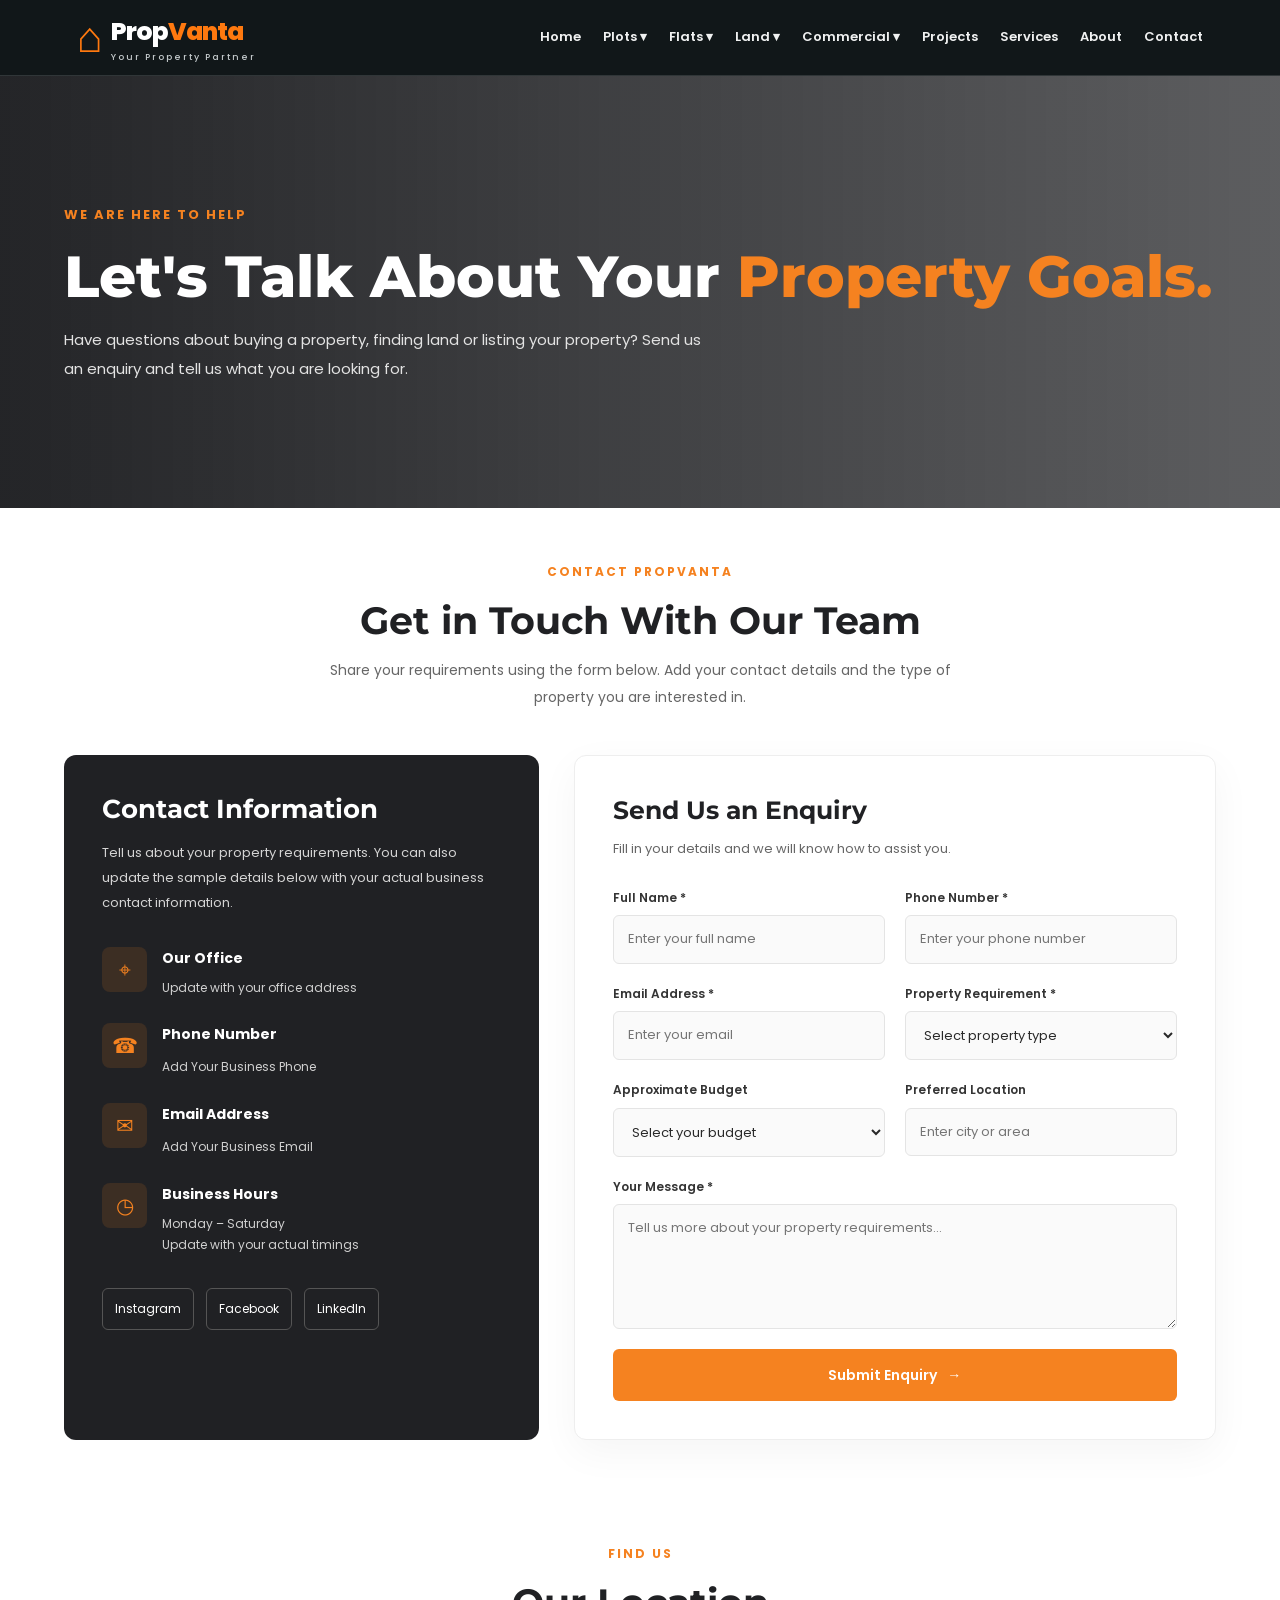
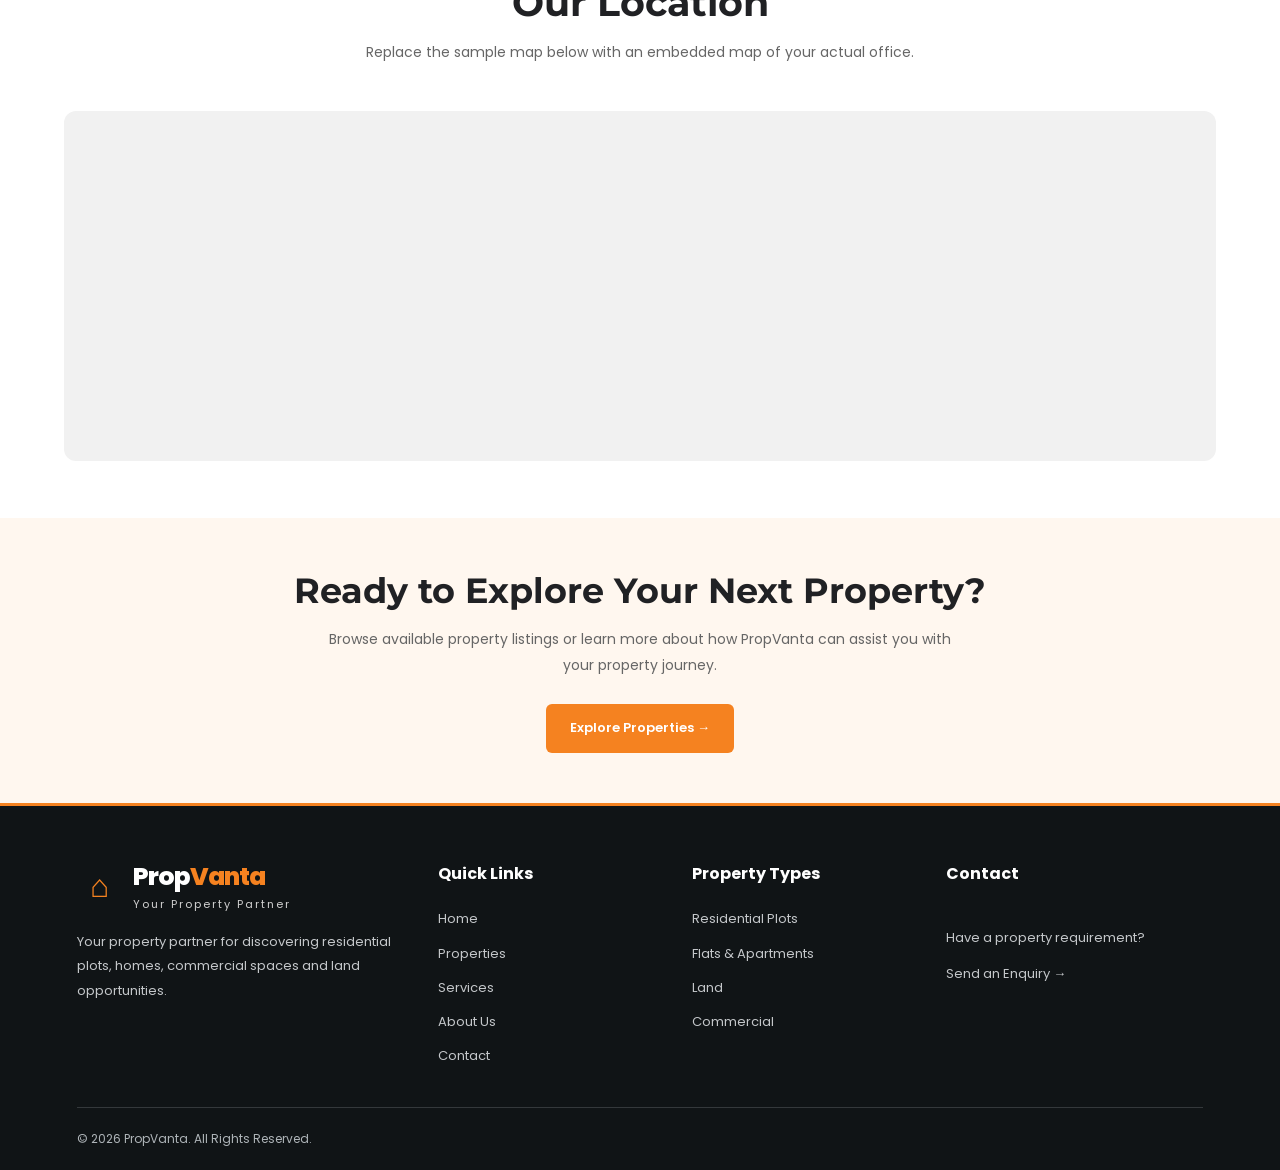
<file: contact.html>
<!DOCTYPE html>
<html lang="en">
<head>
  <meta charset="UTF-8">
  <meta name="viewport" content="width=device-width, initial-scale=1.0">
  <title>Contact Us | PropVanta</title>
  <meta name="description" content="Contact PropVanta for residential plots, flats, land investments and commercial property enquiries.">

  <link rel="stylesheet" href="style.css">

  <link rel="preconnect" href="https://fonts.googleapis.com">
  <link rel="preconnect" href="https://fonts.gstatic.com" crossorigin>
  <link href="https://fonts.googleapis.com/css2?family=Montserrat:wght@400;500;600;700;800&family=Poppins:wght@400;500;600;700&display=swap" rel="stylesheet">

  <style>
    * {
      box-sizing: border-box;
    }

    :root {
      --contact-orange: #f58220;
      --contact-dark: #202124;
      --contact-text: #666;
      --contact-light: #fff7ef;
    }

    body {
      margin: 0;
      font-family: 'Poppins', sans-serif;
      color: #292929;
      background: #fff;
    }

    a {
      text-decoration: none;
    }

    .contact-hero {
      min-height: 390px;
      display: flex;
      align-items: center;
      color: #fff;
      background:
        linear-gradient(90deg, rgba(24,25,28,.95), rgba(24,25,28,.70)),
        url('https://images.unsplash.com/photo-1486406146926-c627a92ad1ab?auto=format&fit=crop&w=1800&q=85')
        center/cover no-repeat;
    }

    .contact-hero-inner {
      width: min(1180px, 90%);
      margin: auto;
      padding: 75px 0;
    }

    .contact-eyebrow {
      color: var(--contact-orange);
      font-size: 13px;
      font-weight: 700;
      letter-spacing: 2px;
      text-transform: uppercase;
    }

    .contact-hero h1 {
      margin: 15px 0;
      font-family: 'Montserrat', sans-serif;
      font-size: clamp(36px, 5vw, 58px);
      line-height: 1.2;
      font-weight: 800;
    }

    .contact-hero h1 span {
      color: var(--contact-orange);
    }

    .contact-hero p {
      max-width: 650px;
      color: #e3e3e3;
      font-size: 15px;
      line-height: 1.9;
      margin: 0;
    }

    .contact-section {
      padding: 80px 0;
    }

    .contact-container {
      width: min(1180px, 90%);
      margin: auto;
    }

    .contact-heading {
      text-align: center;
      margin-bottom: 45px;
    }

    .contact-heading span {
      color: var(--contact-orange);
      font-size: 12px;
      font-weight: 700;
      letter-spacing: 2px;
      text-transform: uppercase;
    }

    .contact-heading h2 {
      color: var(--contact-dark);
      font-family: 'Montserrat', sans-serif;
      font-size: clamp(27px, 3vw, 38px);
      margin: 12px 0;
    }

    .contact-heading p {
      max-width: 670px;
      margin: auto;
      color: var(--contact-text);
      font-size: 14px;
      line-height: 1.9;
    }

    .contact-layout {
      display: grid;
      grid-template-columns: .85fr 1.15fr;
      gap: 35px;
      align-items: stretch;
    }

    .contact-info {
      padding: 38px;
      border-radius: 12px;
      color: white;
      background: var(--contact-dark);
    }

    .contact-info h2 {
      margin: 0 0 14px;
      font-family: 'Montserrat', sans-serif;
      font-size: 26px;
    }

    .contact-info > p {
      color: #d4d4d4;
      font-size: 13px;
      line-height: 1.9;
      margin-bottom: 32px;
    }

    .contact-info-item {
      display: flex;
      align-items: flex-start;
      gap: 15px;
      margin: 25px 0;
    }

    .contact-info-icon {
      flex: 0 0 45px;
      width: 45px;
      height: 45px;
      display: grid;
      place-items: center;
      color: var(--contact-orange);
      background: rgba(245,130,32,.13);
      border-radius: 8px;
      font-size: 21px;
    }

    .contact-info-item h3 {
      font-size: 14px;
      margin: 0 0 7px;
    }

    .contact-info-item p,
    .contact-info-item a {
      color: #d0d0d0;
      font-size: 12px;
      line-height: 1.8;
      margin: 0;
      overflow-wrap: anywhere;
    }

    .contact-info-item a:hover {
      color: var(--contact-orange);
    }

    .contact-social {
      display: flex;
      gap: 12px;
      margin-top: 32px;
      flex-wrap: wrap;
    }

    .contact-social a {
      display: inline-flex;
      align-items: center;
      justify-content: center;
      min-width: 42px;
      height: 42px;
      padding: 0 12px;
      border: 1px solid #555;
      border-radius: 6px;
      color: white;
      font-size: 12px;
      transition: .25s;
    }

    .contact-social a:hover {
      background: var(--contact-orange);
      border-color: var(--contact-orange);
    }

    .contact-form-card {
      padding: 38px;
      background: #fff;
      border: 1px solid #eee;
      border-radius: 12px;
      box-shadow: 0 12px 40px rgba(0,0,0,.045);
    }

    .contact-form-card h2 {
      margin: 0 0 10px;
      color: var(--contact-dark);
      font-family: 'Montserrat', sans-serif;
      font-size: 25px;
    }

    .contact-form-card > p {
      margin: 0 0 28px;
      color: var(--contact-text);
      font-size: 13px;
      line-height: 1.8;
    }

    .contact-form {
      display: grid;
      grid-template-columns: 1fr 1fr;
      gap: 20px;
    }

    .contact-field {
      display: flex;
      flex-direction: column;
      gap: 8px;
    }

    .contact-field.full-width {
      grid-column: 1 / -1;
    }

    .contact-field label {
      color: #343434;
      font-size: 12px;
      font-weight: 600;
    }

    .contact-field input,
    .contact-field select,
    .contact-field textarea {
      width: 100%;
      padding: 13px 14px;
      font-family: inherit;
      font-size: 13px;
      color: #292929;
      background: #fafafa;
      border: 1px solid #e4e4e4;
      border-radius: 6px;
      outline: none;
      transition: .2s;
    }

    .contact-field input:focus,
    .contact-field select:focus,
    .contact-field textarea:focus {
      border-color: var(--contact-orange);
      background: #fff;
      box-shadow: 0 0 0 3px rgba(245,130,32,.10);
    }

    .contact-field textarea {
      min-height: 125px;
      resize: vertical;
    }

    .contact-submit {
      grid-column: 1 / -1;
      display: inline-flex;
      justify-content: center;
      align-items: center;
      gap: 10px;
      width: 100%;
      padding: 15px 20px;
      border: none;
      border-radius: 6px;
      background: var(--contact-orange);
      color: #fff;
      font-family: inherit;
      font-size: 14px;
      font-weight: 600;
      cursor: pointer;
      transition: .25s;
    }

    .contact-submit:hover {
      background: #db6d12;
    }

    .contact-submit:disabled {
      opacity: .7;
      cursor: wait;
    }

    .contact-form-status {
      grid-column: 1 / -1;
      display: none;
      padding: 13px;
      border-radius: 6px;
      font-size: 13px;
      line-height: 1.7;
    }

    .contact-form-status.success {
      display: block;
      color: #176b37;
      background: #eaf8ef;
    }

    .contact-form-status.error {
      display: block;
      color: #a12a2a;
      background: #fff0f0;
    }

    .contact-map-section {
      padding: 0 0 80px;
    }

    .contact-map {
      width: 100%;
      height: 350px;
      overflow: hidden;
      border: 0;
      border-radius: 12px;
      background: #f1f1f1;
    }

    .contact-bottom-cta {
      padding: 60px 0;
      background: var(--contact-light);
      text-align: center;
    }

    .contact-bottom-cta h2 {
      margin: 0 0 12px;
      color: var(--contact-dark);
      font-family: 'Montserrat', sans-serif;
      font-size: clamp(25px, 3vw, 35px);
    }

    .contact-bottom-cta p {
      max-width: 650px;
      margin: 0 auto 25px;
      color: var(--contact-text);
      font-size: 14px;
      line-height: 1.9;
    }

    .contact-btn {
      display: inline-flex;
      align-items: center;
      justify-content: center;
      gap: 8px;
      padding: 14px 24px;
      color: white;
      background: var(--contact-orange);
      border-radius: 6px;
      font-size: 13px;
      font-weight: 600;
      transition: .25s;
    }

    .contact-btn:hover {
      background: #db6d12;
    }

    @media (max-width: 900px) {
      .contact-layout {
        grid-template-columns: 1fr;
      }

      .contact-info,
      .contact-form-card {
        padding: 30px;
      }
    }

    @media (max-width: 600px) {
      .contact-hero {
        min-height: 330px;
      }

      .contact-hero-inner {
        padding: 55px 0;
      }

      .contact-section {
        padding: 55px 0;
      }

      .contact-form {
        grid-template-columns: 1fr;
      }

      .contact-field.full-width,
      .contact-submit,
      .contact-form-status {
        grid-column: auto;
      }

      .contact-info,
      .contact-form-card {
        padding: 23px;
      }

      .contact-map {
        height: 260px;
      }
    }

/* ===== CONTACT PAGE FOOTER FIX ===== */

footer.footer {
  background: #101416 !important;
  color: #fff;
  padding: 55px 6% 0;
  border-top: 3px solid #f58220;
}

footer.footer .footer-container {
  width: 100%;
  max-width: 1350px;
  margin: 0 auto;
  display: grid !important;
  grid-template-columns: 1.5fr 1fr 1fr 1.2fr;
  gap: 40px;
  align-items: start;
  padding-bottom: 40px;
}

footer.footer .footer-about,
footer.footer .footer-links {
  min-width: 0;
}

footer.footer .footer-about .logo {
  display: inline-flex;
  align-items: center;
  gap: 12px;
  color: #fff;
  font-size: 25px;
  font-weight: 800;
  line-height: 1.3;
}

footer.footer .footer-about .logo-icon {
  width: 44px;
  height: 44px;
  display: grid;
  place-items: center;
  flex-shrink: 0;
  color: #f58220;
  font-size: 32px;
}

footer.footer .footer-about .logo small {
  display: block;
  margin-top: 4px;
  color: #d0d0d0;
  font-size: 11px;
  font-weight: 400;
  letter-spacing: 2px;
}

footer.footer .orange {
  color: #f58220 !important;
}

footer.footer .footer-about p,
footer.footer .footer-links p {
  margin: 18px 0 0;
  color: #c4c7ca;
  font-size: 13px;
  line-height: 1.9;
}

footer.footer .footer-links {
  display: flex !important;
  flex-direction: column !important;
  align-items: flex-start;
  gap: 12px;
}

footer.footer .footer-links h3 {
  margin: 0 0 10px;
  padding-bottom: 0;
  color: #fff;
  font-size: 16px;
  font-weight: 700;
}

footer.footer .footer-links h3::after {
  display: none !important;
}

footer.footer .footer-links a {
  display: block;
  color: #c4c7ca;
  font-size: 13px;
  line-height: 1.7;
  text-decoration: none;
  transition: color .25s, transform .25s;
}

footer.footer .footer-links a:hover {
  color: #f58220;
  transform: translateX(4px);
}

footer.footer .footer-bottom {
  width: 100%;
  max-width: 1350px;
  margin: 0 auto;
  padding: 20px 0;
  border-top: 1px solid #34383b;
  text-align: left;
}

footer.footer .footer-bottom p {
  margin: 0;
  color: #aeb4b8;
  font-size: 12px;
  line-height: 1.8;
}

/* Tablet */
@media (max-width: 900px) {
  footer.footer .footer-container {
    grid-template-columns: repeat(2, minmax(0, 1fr));
    gap: 32px;
  }
}

/* Mobile */
@media (max-width: 550px) {
  footer.footer {
    padding: 40px 6% 0;
  }

  footer.footer .footer-container {
    grid-template-columns: 1fr;
    gap: 28px;
    padding-bottom: 30px;
  }

  footer.footer .footer-about .logo {
    font-size: 23px;
  }

  footer.footer .footer-bottom {
    padding: 17px 0;
  }
}

  </style>
</head>

<body>

  <!-- NAVBAR -->
  <header class="navbar">
    <a href="index.html" class="logo">
      <span class="logo-icon">⌂</span>
      <span>
        Prop<span class="orange">Vanta</span>
        <small>Your Property Partner</small>
      </span>
    </a>

    <button class="menu-toggle" id="menuToggle"
      aria-label="Toggle navigation"
      aria-expanded="false">☰</button>

    <nav class="nav-links" id="navLinks">
      <a href="index.html">Home</a>

      <div class="dropdown">
        <button class="drop-btn" type="button">Plots ▾</button>
        <div class="dropdown-menu">
          <a href="project.html?type=Residential%20Plot">Residential Plots</a>
          <a href="project.html?type=Commercial%20Plot">Commercial Plots</a>
          <a href="project.html?type=Farmhouse%20Plot">Farmhouse Plots</a>
          <a href="project.html?type=Gated%20Community%20Plot">Gated Community Plots</a>
          <a href="project.html?type=Plots">View All Plots</a>
        </div>
      </div>

      <div class="dropdown">
        <button class="drop-btn" type="button">Flats ▾</button>
        <div class="dropdown-menu">
          <a href="project.html?type=Apartment">Apartments</a>
          <a href="project.html?type=Flat">Residential Flats</a>
          <a href="project.html?type=Luxury Apartment">Luxury Apartments</a>
          <a href="project.html?type=Flats">View All Flats</a>
        </div>
      </div>

      <div class="dropdown">
        <button class="drop-btn" type="button">Land ▾</button>
        <div class="dropdown-menu">
          <a href="project.html?type=Agricultural Land">Agricultural Land</a>
          <a href="project.html?type=Farm Land">Farm Land</a>
          <a href="project.html?type=Industrial Land">Industrial Land</a>
          <a href="project.html?type=Land">View All Land</a>
        </div>
      </div>

      <div class="dropdown">
        <button class="drop-btn" type="button">Commercial ▾</button>
        <div class="dropdown-menu">
          <a href="project.html?type=Shop">Shops</a>
          <a href="project.html?type=Office">Office Spaces</a>
          <a href="project.html?type=Commercial Property">Commercial Properties</a>
        </div>
      </div>

      <a href="project.html">Projects</a>
      <a href="service.html">Services</a>
      <a href="about.html">About</a>
      <a href="contact.html" class="active">Contact</a>
    
    </nav>
  </header>

  <main>
    <!-- HERO -->
    <section class="contact-hero">
      <div class="contact-hero-inner">
        <span class="contact-eyebrow">We Are Here to Help</span>
        <h1>Let's Talk About Your <span>Property Goals.</span></h1>
        <p>
          Have questions about buying a property, finding land or listing
          your property? Send us an enquiry and tell us what you are looking for.
        </p>
      </div>
    </section>

    <!-- CONTACT FORM AND INFORMATION -->
    <section class="contact-section">
      <div class="contact-container">
        <div class="contact-heading">
          <span>Contact PropVanta</span>
          <h2>Get in Touch With Our Team</h2>
          <p>
            Share your requirements using the form below. Add your contact
            details and the type of property you are interested in.
          </p>
        </div>

        <div class="contact-layout">
          <!-- CONTACT DETAILS -->
          <aside class="contact-info">
            <h2>Contact Information</h2>
            <p>
              Tell us about your property requirements. You can also update
              the sample details below with your actual business contact information.
            </p>

            <div class="contact-info-item">
              <div class="contact-info-icon">⌖</div>
              <div>
                <h3>Our Office</h3>
                <p>Update with your office address</p>
              </div>
            </div>

            <div class="contact-info-item">
              <div class="contact-info-icon">☎</div>
              <div>
                <h3>Phone Number</h3>
                <a href="tel:+910000000000">Add Your Business Phone</a>
              </div>
            </div>

            <div class="contact-info-item">
              <div class="contact-info-icon">✉</div>
              <div>
                <h3>Email Address</h3>
                <a href="mailto:info@example.com">Add Your Business Email</a>
              </div>
            </div>

            <div class="contact-info-item">
              <div class="contact-info-icon">◷</div>
              <div>
                <h3>Business Hours</h3>
                <p>Monday – Saturday</p>
                <p>Update with your actual timings</p>
              </div>
            </div>

            <div class="contact-social">
              <!-- Replace # with your actual social media URLs -->
              <a href="#" aria-label="Instagram">Instagram</a>
              <a href="#" aria-label="Facebook">Facebook</a>
              <a href="#" aria-label="LinkedIn">LinkedIn</a>
            </div>
          </aside>

          <!-- CONTACT FORM -->
          <div class="contact-form-card">
            <h2>Send Us an Enquiry</h2>
            <p>Fill in your details and we will know how to assist you.</p>

            <form class="contact-form" id="contactForm">
              <div class="contact-field">
                <label for="fullName">Full Name *</label>
                <input
                  type="text"
                  id="fullName"
                  name="fullName"
                  placeholder="Enter your full name"
                  autocomplete="name"
                  required>
              </div>

              <div class="contact-field">
                <label for="phone">Phone Number *</label>
                <input
                  type="tel"
                  id="phone"
                  name="phone"
                  placeholder="Enter your phone number"
                  autocomplete="tel"
                  pattern="[0-9+\-\s()]{8,20}"
                  required>
              </div>

              <div class="contact-field">
                <label for="email">Email Address *</label>
                <input
                  type="email"
                  id="email"
                  name="email"
                  placeholder="Enter your email"
                  autocomplete="email"
                  required>
              </div>

              <div class="contact-field">
                <label for="propertyType">Property Requirement *</label>
                <select id="propertyType" name="propertyType" required>
                  <option value="">Select property type</option>
                  <option value="Residential Plot">Residential Plot</option>
                  <option value="Commercial Plot">Commercial Plot</option>
                  <option value="Flat or Apartment">Flat / Apartment</option>
                  <option value="Agricultural Land">Agricultural Land</option>
                  <option value="Commercial Property">Commercial Property</option>
                  <option value="Property Listing">List My Property</option>
                  <option value="Other">Other</option>
                </select>
              </div>

              <div class="contact-field">
                <label for="budget">Approximate Budget</label>
                <select id="budget" name="budget">
                  <option value="">Select your budget</option>
                  <option value="Below 10 Lakhs">Below ₹10 Lakhs</option>
                  <option value="10-25 Lakhs">₹10–25 Lakhs</option>
                  <option value="25-50 Lakhs">₹25–50 Lakhs</option>
                  <option value="50 Lakhs-1 Crore">₹50 Lakhs–1 Crore</option>
                  <option value="Above 1 Crore">Above ₹1 Crore</option>
                  <option value="Not Decided">Not Decided</option>
                </select>
              </div>

              <div class="contact-field">
                <label for="location">Preferred Location</label>
                <input
                  type="text"
                  id="location"
                  name="location"
                  placeholder="Enter city or area">
              </div>

              <div class="contact-field full-width">
                <label for="message">Your Message *</label>
                <textarea
                  id="message"
                  name="message"
                  placeholder="Tell us more about your property requirements..."
                  required></textarea>
              </div>

              <div class="contact-form-status" id="formStatus"
                role="status" aria-live="polite"></div>

              <button type="submit" class="contact-submit" id="submitButton">
                Submit Enquiry <span>→</span>
              </button>
            </form>
          </div>
        </div>
      </div>
    </section>

    <!-- MAP -->
    <section class="contact-map-section">
      <div class="contact-container">
        <div class="contact-heading">
          <span>Find Us</span>
          <h2>Our Location</h2>
          <p>
            Replace the sample map below with an embedded map of your actual office.
          </p>
        </div>

        <iframe
          class="contact-map"
          title="Map showing a sample location"
          src="https://maps.google.com/maps?q=India&t=&z=5&ie=UTF8&iwloc=&output=embed"
          loading="lazy"
          referrerpolicy="no-referrer-when-downgrade"
          allowfullscreen>
        </iframe>
      </div>
    </section>

    <!-- CTA -->
    <section class="contact-bottom-cta">
      <div class="contact-container">
        <h2>Ready to Explore Your Next Property?</h2>
        <p>
          Browse available property listings or learn more about how
          PropVanta can assist you with your property journey.
        </p>
        <a href="project.html" class="contact-btn">
          Explore Properties →
        </a>
      </div>
    </section>
  </main>

  <!-- FOOTER -->
  <footer class="footer">
    <div class="footer-container">
      <div class="footer-about">
        <a href="index.html" class="logo">
          <span class="logo-icon">⌂</span>
          <span>
            Prop<span class="orange">Vanta</span>
            <small>Your Property Partner</small>
          </span>
        </a>
        <p>
          Your property partner for discovering residential plots,
          homes, commercial spaces and land opportunities.
        </p>
      </div>

      <div class="footer-links">
        <h3>Quick Links</h3>
        <a href="index.html">Home</a>
        <a href="project.html">Properties</a>
        <a href="service.html">Services</a>
        <a href="about.html">About Us</a>
        <a href="contact.html">Contact</a>
      </div>

      <div class="footer-links">
        <h3>Property Types</h3>
        <a href="project.html?type=Residential%20Plot">Residential Plots</a>
        <a href="project.html?type=Apartment">Flats & Apartments</a>
        <a href="project.html?type=Land">Land</a>
        <a href="project.html?type=Commercial%20Property">Commercial</a>
      </div>

      <div class="footer-links">
        <h3>Contact</h3>
        <p>Have a property requirement?</p>
        <a href="#contactForm">Send an Enquiry →</a>
      </div>
    </div>

    <div class="footer-bottom">
      <p>© <span id="currentYear"></span> PropVanta. All Rights Reserved.</p>
    </div>
  </footer>

  <script>
    // Mobile navbar
    const menuToggle = document.getElementById("menuToggle");
    const navLinks = document.getElementById("navLinks");

    if (menuToggle && navLinks) {
      menuToggle.addEventListener("click", function () {
        const isOpen = navLinks.classList.toggle("show");
        menuToggle.setAttribute("aria-expanded", String(isOpen));
        menuToggle.textContent = isOpen ? "✕" : "☰";
      });
    }

    // Mobile dropdowns
    document.querySelectorAll(".drop-btn").forEach(function (button) {
      button.addEventListener("click", function () {
        if (window.innerWidth <= 1100) {
          const dropdown = button.closest(".dropdown");
          const wasOpen = dropdown.classList.contains("service-dropdown-open");

          document.querySelectorAll(".dropdown").forEach(function (item) {
            item.classList.remove("service-dropdown-open");
          });

          if (!wasOpen) {
            dropdown.classList.add("service-dropdown-open");
          }
        }
      });
    });

    // Footer year
    document.getElementById("currentYear").textContent =
      new Date().getFullYear();

    /*
      IMPORTANT:
      This is a front-end demo form. It does not send or save enquiries.
      Connect it to your backend API or a form service to receive submissions.
    */
    const contactForm = document.getElementById("contactForm");
    const formStatus = document.getElementById("formStatus");
    const submitButton = document.getElementById("submitButton");

    contactForm.addEventListener("submit", function (event) {
      event.preventDefault();

      formStatus.className = "contact-form-status error";
      formStatus.textContent =
        "The form design is ready, but submission is not connected yet. Connect your backend API to receive enquiries.";
      submitButton.disabled = false;
    });
  </script>

</body>
</html>
</file>
<file: style.css>
/* =========================================
   PROPVANTA - REAL ESTATE WEBSITE
   Theme: Charcoal + Orange
========================================= */

:root {
  --dark: #101416;
  --dark-light: #1b2124;
  --orange: #ff790f;
  --orange-hover: #e96805;
  --white: #ffffff;
  --cream: #f6f5f2;
  --text: #202426;
  --muted: #aeb4b7;
  --border: #343b3e;
  --radius: 12px;
  --shadow: 0 12px 35px rgba(0, 0, 0, 0.10);
}

* {
  margin: 0;
  padding: 0;
  box-sizing: border-box;
}

html {
  scroll-behavior: smooth;
  scroll-padding-top: 85px;
}

body {
  font-family: "DM Sans", sans-serif;
  color: var(--text);
  background: var(--white);
  line-height: 1.6;
}

a {
  text-decoration: none;
  color: inherit;
}

button,
input,
select {
  font: inherit;
}

button {
  cursor: pointer;
}

img {
  display: block;
  width: 100%;
  object-fit: cover;
}

section {
  scroll-margin-top: 80px;
}

.orange,
.eyebrow {
  color: var(--orange);
}

/* NAVBAR */

.navbar {
  height: 76px;
  width: 100%;
  padding: 0 6%;
  display: flex;
  justify-content: space-between;
  align-items: center;
  gap: 25px;
  background: #111719;
  color: var(--white);
  border-bottom: 1px solid #303638;
  position: sticky;
  top: 0;
  z-index: 1000;
}

.logo {
  display: flex;
  align-items: center;
  gap: 9px;
  font-size: 25px;
  font-weight: 800;
  letter-spacing: -1px;
  white-space: nowrap;
}

.logo-icon {
  color: var(--orange);
  font-size: 43px;
  line-height: 1;
}

.logo small {
  display: block;
  color: #c5cbcd;
  font-size: 9px;
  font-weight: 500;
  letter-spacing: 2px;
  line-height: 1.3;
}

.nav-links {
  display: flex;
  align-items: center;
  gap: 22px;
  height: 100%;
}

.nav-links > a,
.drop-btn {
  color: #f0f1f1;
  font-size: 13px;
  font-weight: 600;
  transition: color 0.2s ease;
}

.nav-links > a:hover,
.drop-btn:hover {
  color: var(--orange);
}

.nav-links > a:not(.nav-cta) {
  position: relative;
}

.nav-links > a:not(.nav-cta)::after {
  content: "";
  position: absolute;
  bottom: -9px;
  left: 0;
  width: 0;
  height: 2px;
  background: var(--orange);
  transition: width 0.25s ease;
}

.nav-links > a:not(.nav-cta):hover::after {
  width: 100%;
}

.nav-cta {
  background: var(--orange);
  color: #171717 !important;
  padding: 11px 15px;
  border-radius: 5px;
  font-weight: 800 !important;
}

.nav-cta:hover {
  background: #ff9746;
}

/* NAVBAR DROPDOWNS */

.dropdown {
  height: 100%;
  display: flex;
  align-items: center;
  position: relative;
}

.drop-btn {
  background: transparent;
  border: none;
  padding: 12px 0;
}

.dropdown-menu {
  display: none;
  position: absolute;
  top: 66px;
  left: -14px;
  min-width: 225px;
  padding: 9px;
  background: var(--white);
  color: var(--text);
  border-radius: 8px;
  border: 1px solid #e8e8e8;
  box-shadow: 0 15px 40px rgba(0, 0, 0, 0.22);
  z-index: 1100;
}

.dropdown:hover .dropdown-menu,
.dropdown:focus-within .dropdown-menu,
.dropdown.open .dropdown-menu {
  display: block;
}

.dropdown-menu a {
  display: block;
  padding: 10px 12px;
  font-size: 13px;
  border-radius: 5px;
  transition: 0.2s;
}

.dropdown-menu a:hover {
  background: #fff0e4;
  color: #d95e00;
}

.menu-toggle {
  display: none;
  background: transparent;
  border: 1px solid var(--border);
  border-radius: 6px;
  color: white;
  padding: 8px 12px;
  font-size: 22px;
}

/* HERO */

 
.hero {
  min-height: 530px;
  padding: 80px 6% 35px;
  display: flex;
  flex-direction: column;
  justify-content: center;
  gap: 36px;
  color: var(--white);

  background:
    linear-gradient(
      90deg,
      rgba(8, 13, 15, 0.92) 0%,
      rgba(8, 13, 15, 0.72) 45%,
      rgba(8, 13, 15, 0.20) 100%
    ),
    url("https://images.unsplash.com/photo-1600566753086-00f18fb6b3ea?auto=format&fit=crop&w=2000&q=90")
    center 55% / cover no-repeat;
}


.hero-content {
  max-width: 640px;
}

.eyebrow {
  font-size: 11px;
  font-weight: 800;
  letter-spacing: 2.3px;
  margin-bottom: 10px;
}

.hero h1 {
  font-family: "Playfair Display", Georgia, serif;
  font-size: clamp(42px, 5.3vw, 68px);
  line-height: 1.08;
  font-weight: 700;
  margin-bottom: 18px;
}

.hero h1 span {
  color: var(--orange);
}

.hero-text {
  max-width: 530px;
  color: #e1e5e5;
  font-size: 15px;
  line-height: 1.8;
}

.hero-points {
  display: flex;
  flex-wrap: wrap;
  gap: 24px;
  margin-top: 25px;
}

.hero-points span {
  color: #fff;
  font-size: 12px;
  font-weight: 600;
}

/* SEARCH PANEL */

.search-panel {
  width: 100%;
  max-width: 1120px;
  padding: 8px;
  background: rgba(18, 23, 25, 0.96);
  border: 1px solid #454b4d;
  border-radius: 10px;
  box-shadow: var(--shadow);
}

.search-tabs {
  display: flex;
  gap: 4px;
  margin-bottom: 8px;
}

.tab {
  padding: 11px 25px;
  background: transparent;
  color: white;
  border: none;
  border-radius: 5px;
  font-size: 13px;
  font-weight: 700;
}

.tab.active,
.tab:hover {
  background: var(--orange);
  color: #151515;
}

.search-form {
  display: grid;
  grid-template-columns: 1.1fr 1.1fr 1fr auto;
  gap: 8px;
}

.search-form input,
.search-form select {
  min-width: 0;
  width: 100%;
  height: 48px;
  padding: 0 12px;
  border: 1px solid #e0e0e0;
  border-radius: 5px;
  background: #fff;
  color: #303638;
  outline: none;
  font-size: 12px;
}

.search-form input:focus,
.search-form select:focus {
  border-color: var(--orange);
  box-shadow: 0 0 0 2px rgba(255, 121, 15, 0.14);
}

.btn {
  display: inline-flex;
  justify-content: center;
  align-items: center;
  gap: 8px;
  padding: 12px 20px;
  border-radius: 5px;
  border: 1px solid transparent;
  font-size: 13px;
  font-weight: 800;
  transition: 0.2s ease;
}

.btn-orange {
  background: var(--orange);
  color: #171717;
}

.btn-orange:hover {
  background: var(--orange-hover);
  color: white;
  transform: translateY(-1px);
}

.btn-outline {
  background: transparent;
  border-color: var(--orange);
  color: var(--orange);
}

.btn-outline:hover {
  background: var(--orange);
  color: #171717;
}

/* COMMON SECTION */

.section {
  padding: 65px 6%;
}

.section-heading {
  margin-bottom: 30px;
}

.section-heading h2,
.section h2 {
  font-family: "Playfair Display", Georgia, serif;
  font-size: clamp(27px, 3vw, 38px);
  line-height: 1.2;
  margin-bottom: 8px;
}

.section-heading > p:not(.eyebrow),
.section > p:not(.eyebrow) {
  color: #70777a;
  font-size: 14px;
}

.heading-row {
  display: flex;
  justify-content: space-between;
  align-items: center;
  gap: 20px;
}

/* CATEGORY CARDS */

.categories {
  background: var(--cream);
}

.category-grid {
  display: grid;
  grid-template-columns: repeat(4, minmax(0, 1fr));
  gap: 20px;
}

.category-card {
  background: white;
  border: 1px solid #e8e6e2;
  padding: 25px 20px;
  border-radius: var(--radius);
  box-shadow: 0 4px 15px rgba(0, 0, 0, 0.03);
  transition: transform 0.25s, box-shadow 0.25s;
}

.category-card:hover {
  transform: translateY(-5px);
  box-shadow: var(--shadow);
  border-color: #ffbd8b;
}

.category-icon {
  width: 48px;
  height: 48px;
  display: grid;
  place-items: center;
  background: #fff0e4;
  color: var(--orange-hover);
  border-radius: 10px;
  font-size: 28px;
  margin-bottom: 17px;
}

.category-card h3 {
  font-size: 17px;
  margin-bottom: 7px;
}

.category-card p {
  font-size: 12px;
  color: #72787a;
  min-height: 40px;
}

.category-card > span {
  display: inline-block;
  margin-top: 12px;
  color: #df6505;
  font-size: 12px;
  font-weight: 800;
}

/* FEATURED PROPERTIES */

.featured {
  background: var(--dark);
  color: white;
}

.featured .section-heading > p:not(.eyebrow) {
  color: var(--muted);
}

.featured .btn-outline {
  white-space: nowrap;
}

.result-message {
  margin-bottom: 14px;
  color: #ffc18e;
  font-size: 13px;
}

.property-grid {
  display: grid;
  grid-template-columns: repeat(4, minmax(0, 1fr));
  gap: 18px;
}

.property-card {
  min-width: 0;
  overflow: hidden;
  border-radius: 9px;
  border: 1px solid #373d40;
  background: #1a2022;
  transition: transform 0.25s, border-color 0.25s;
}

.property-card:hover {
  transform: translateY(-5px);
  border-color: var(--orange);
}

.property-image {
  position: relative;
  height: 190px;
  overflow: hidden;
  background: #343a3d;
}

.property-image img {
  height: 100%;
  transition: transform 0.4s;
}

.property-card:hover .property-image img {
  transform: scale(1.05);
}

.property-badge {
  position: absolute;
  top: 12px;
  left: 12px;
  padding: 5px 10px;
  border-radius: 4px;
  background: var(--orange);
  color: #171717;
  font-size: 10px;
  font-weight: 800;
}

.property-details {
  padding: 17px;
}

.property-details h3 {
  font-size: 16px;
  line-height: 1.4;
  margin-bottom: 7px;
}

.property-location {
  color: #b6bec1;
  font-size: 12px;
  margin-bottom: 12px;
}

.property-price {
  color: var(--orange);
  font-size: 18px;
  font-weight: 800;
  margin-bottom: 12px;
}

.property-meta {
  display: flex;
  justify-content: space-between;
  flex-wrap: wrap;
  gap: 8px;
  padding-top: 11px;
  border-top: 1px solid #353b3e;
  color: #c3c9cb;
  font-size: 11px;
}

.property-details .btn {
  width: 100%;
  margin-top: 15px;
}

/* WHY CHOOSE US */

.why-us {
  background: white;
}

.benefits-grid {
  display: grid;
  grid-template-columns: repeat(4, minmax(0, 1fr));
  gap: 18px;
  margin-top: 30px;
}

.benefit {
  padding: 25px 20px;
  background: #faf9f7;
  border: 1px solid #ece9e4;
  border-radius: var(--radius);
  text-align: center;
}

.benefit > span {
  display: grid;
  place-items: center;
  width: 50px;
  height: 50px;
  margin: 0 auto 15px;
  background: #fff0e4;
  color: var(--orange-hover);
  border-radius: 50%;
  font-size: 25px;
  font-weight: 800;
}

.benefit h3 {
  font-size: 15px;
  margin-bottom: 8px;
}

.benefit p {
  font-size: 12px;
  color: #72787a;
}

/* PROJECTS */

.projects {
  background:
    linear-gradient(110deg, rgba(15, 20, 22, 0.97), rgba(15, 20, 22, 0.85)),
    url("https://images.unsplash.com/photo-1511818966892-d7d671e672a2?auto=format&fit=crop&w=1600&q=80")
    center / cover no-repeat;
  color: white;
}

.projects > p:not(.eyebrow) {
  color: #c5cccf !important;
  margin-bottom: 22px;
}

.projects .btn {
  margin-top: 10px;
}

/* ABOUT */

.about {
  display: grid;
  grid-template-columns: 1fr 1fr;
  align-items: center;
  gap: 50px;
  background: var(--cream);
}

.about > p {
  font-size: 15px;
  line-height: 1.9;
  color: #62696c;
}

/* CONTACT */

.contact {
  text-align: center;
  background: white;
}

.contact h2 {
  margin-bottom: 15px;
}

.contact > p:not(.eyebrow) {
  margin-bottom: 22px;
}

.contact .small-note {
  margin-top: 12px;
  font-size: 11px;
  color: #858585;
}

/* FOOTER */

.footer {
  background: #101416;
  color: white;
  padding: 55px 6% 0;
}

.footer-grid {
  display: grid;
  grid-template-columns: 1.4fr 0.8fr 1fr 1.2fr;
  gap: 35px;
  padding-bottom: 40px;
}

.footer-grid > div > p {
  margin-top: 15px;
  max-width: 280px;
  color: #aeb6b8;
  font-size: 12px;
  line-height: 1.9;
}

.footer-grid h3 {
  margin-bottom: 16px;
  font-size: 15px;
}

.footer-grid > div > a:not(.logo) {
  display: block;
  width: fit-content;
  margin: 9px 0;
  color: #b9c0c2;
  font-size: 12px;
}

.footer-grid > div > a:not(.logo):hover {
  color: var(--orange);
}

.footer-logo {
  margin-bottom: 8px;
}

.footer-bottom {
  display: flex;
  justify-content: space-between;
  align-items: center;
  gap: 15px;
  padding: 20px 0;
  border-top: 1px solid #343a3c;
  color: #aeb6b8;
  font-size: 11px;
}

.footer-bottom a:hover {
  color: var(--orange);
}

/* TABLET */

@media (max-width: 1100px) {
  .navbar {
    padding: 0 4%;
    gap: 15px;
  }

  .nav-links {
    gap: 13px;
  }

  .nav-links > a,
  .drop-btn {
    font-size: 12px;
  }

  .logo {
    font-size: 22px;
  }

  .category-grid,
  .property-grid,
  .benefits-grid {
    grid-template-columns: repeat(2, minmax(0, 1fr));
  }

  .property-image {
    height: 220px;
  }

  .search-form {
    grid-template-columns: repeat(2, minmax(0, 1fr));
  }
}

/* MOBILE */

@media (max-width: 760px) {
  html {
    scroll-padding-top: 72px;
  }

  .navbar {
    height: 68px;
    padding: 0 5%;
  }

  .logo {
    font-size: 22px;
  }

  .logo-icon {
    font-size: 38px;
  }

  .menu-toggle {
    display: block;
  }

  .nav-links {
    display: none;
    position: absolute;
    top: 68px;
    left: 0;
    right: 0;
    height: auto;
    max-height: calc(100vh - 68px);
    overflow-y: auto;
    padding: 15px 5% 22px;
    background: #111719;
    border-top: 1px solid #303638;
    flex-direction: column;
    align-items: stretch;
    gap: 4px;
  }

  .nav-links.show {
    display: flex;
  }

  .nav-links > a {
    display: block;
    padding: 11px 8px;
    font-size: 14px;
  }

  .nav-links > a:not(.nav-cta)::after {
    display: none;
  }

  .nav-cta {
    text-align: center;
    margin-top: 8px;
  }

  .dropdown {
    height: auto;
    display: block;
  }

  .drop-btn {
    width: 100%;
    padding: 12px 8px;
    display: flex;
    justify-content: space-between;
    text-align: left;
    font-size: 14px;
  }

  .dropdown-menu {
    display: none;
    position: static;
    width: 100%;
    min-width: 0;
    margin: 0 0 8px;
    padding: 7px;
    box-shadow: none;
    border: none;
    background: #202729;
    color: white;
  }

  .dropdown.open .dropdown-menu {
    display: block;
  }

  .dropdown-menu a {
    padding: 11px;
    color: #e8ebeb;
    border-bottom: 1px solid #343a3c;
  }

  .dropdown-menu a:hover {
    color: var(--orange);
    background: #2b3032;
  }

  .hero {
    min-height: auto;
    padding: 65px 5% 25px;
    gap: 30px;
    background-position: 58% center;
  }

  .hero h1 {
    font-size: clamp(39px, 10vw, 55px);
  }

  .hero-text {
    font-size: 13px;
  }

  .hero-points {
    gap: 12px;
  }

  .hero-points span {
    font-size: 10px;
  }

  .search-panel {
    padding: 7px;
  }

  .search-tabs {
    display: grid;
    grid-template-columns: repeat(4, minmax(0, 1fr));
  }

  .tab {
    padding: 10px 4px;
    font-size: 11px;
  }

  .search-form {
    grid-template-columns: 1fr;
    gap: 8px;
  }

  .search-form input,
  .search-form select,
  .search-form .btn {
    height: 46px;
  }

  .section {
    padding: 45px 5%;
  }

  .section-heading h2,
  .section h2 {
    font-size: 28px;
  }

  .section-heading > p:not(.eyebrow),
  .section > p:not(.eyebrow) {
    font-size: 13px;
  }

  .heading-row {
    align-items: flex-start;
    flex-direction: column;
  }

  .category-grid {
    gap: 12px;
  }

  .category-card {
    padding: 18px 13px;
  }

  .category-card h3 {
    font-size: 14px;
  }

  .category-card p {
    font-size: 11px;
  }

  .category-card > span {
    font-size: 11px;
  }

  .category-icon {
    width: 42px;
    height: 42px;
    font-size: 24px;
  }

  .property-grid,
  .benefits-grid {
    grid-template-columns: 1fr;
  }

  .property-image {
    height: 220px;
  }

  .property-details {
    padding: 15px;
  }

  .about {
    grid-template-columns: 1fr;
    gap: 15px;
  }

  .about > p {
    font-size: 13px;
  }

  .footer {
    padding: 40px 5% 0;
  }

  .footer-grid {
    grid-template-columns: repeat(2, minmax(0, 1fr));
    gap: 28px 18px;
  }

  .footer-logo {
    font-size: 20px;
  }

  .footer-grid > div > p {
    font-size: 11px;
  }

  .footer-grid h3 {
    font-size: 13px;
  }

  .footer-grid > div > a:not(.logo) {
    font-size: 11px;
  }

  .footer-bottom {
    flex-direction: column;
    align-items: flex-start;
    font-size: 10px;
  }
}

/* SMALL MOBILE */

@media (max-width: 380px) {
  .hero h1 {
    font-size: 36px;
  }

  .category-grid {
    grid-template-columns: 1fr;
  }

  .hero-points {
    flex-direction: column;
    gap: 8px;
  }

  .footer-grid {
    grid-template-columns: 1fr;
  }
}

/* ===== Reduce Extra Space Between Sections ===== */

/* Common section spacing */
section:not(.hero) {
  padding-top: 50px;
  padding-bottom: 50px;
}

/* Section headings */
.section-heading,
.section-title,
.section-header {
  margin-bottom: 25px;
}

/* Reduce space between cards */
.properties-grid,
.property-grid,
.services-grid,
.features-grid,
.projects-grid {
  gap: 22px;
}

/* Reduce extra heading margins */
section h2 {
  margin-top: 0;
  margin-bottom: 15px;
}

/* Mobile spacing */
@media (max-width: 768px) {
  section:not(.hero) {
    padding-top: 35px;
    padding-bottom: 35px;
  }

  .section-heading,
  .section-title,
  .section-header {
    margin-bottom: 20px;
  }

  .properties-grid,
  .property-grid,
  .services-grid,
  .features-grid,
  .projects-grid {
    gap: 16px;
  }
}
```css
/* ==================================
   PROPVANTA - PREMIUM SECTION SPACING
================================== */

/* Main sections */
section:not(.hero) {
  padding-top: 65px;
  padding-bottom: 65px;
}

/* Hero section */
.hero {
  padding-top: 75px;
  padding-bottom: 65px;
}

/* Section headings */
.section-heading,
.section-title,
.section-header {
  margin-top: 0;
  margin-bottom: 32px;
}

/* Heading typography */
section h2 {
  margin-top: 0;
  margin-bottom: 18px;
  line-height: 1.3;
}

/* Paragraph spacing */
section p {
  line-height: 1.8;
}

/* Property and service cards */
.properties-grid,
.property-grid,
.services-grid,
.features-grid,
.projects-grid {
  gap: 24px;
  margin-top: 28px;
}

/* Cards */
.property-card,
.service-card,
.feature-card,
.project-card {
  margin-bottom: 0;
}

/* Avoid excessive spacing between adjacent sections */
section + section {
  margin-top: 0;
}

/* Tablet */
@media (max-width: 900px) {
  section:not(.hero) {
    padding-top: 52px;
    padding-bottom: 52px;
  }

  .hero {
    padding-top: 65px;
    padding-bottom: 55px;
  }

  .properties-grid,
  .property-grid,
  .services-grid,
  .features-grid,
  .projects-grid {
    gap: 20px;
  }
}

/* Mobile */
@media (max-width: 600px) {
  section:not(.hero) {
    padding-top: 40px;
    padding-bottom: 40px;
  }

  .hero {
    padding-top: 55px;
    padding-bottom: 45px;
  }

  .section-heading,
  .section-title,
  .section-header {
    margin-bottom: 22px;
  }

  .properties-grid,
  .property-grid,
  .services-grid,
  .features-grid,
  .projects-grid {
    gap: 16px;
    margin-top: 20px;
  }

  section h2 {
    margin-bottom: 14px;
  }
}
```
</file>
